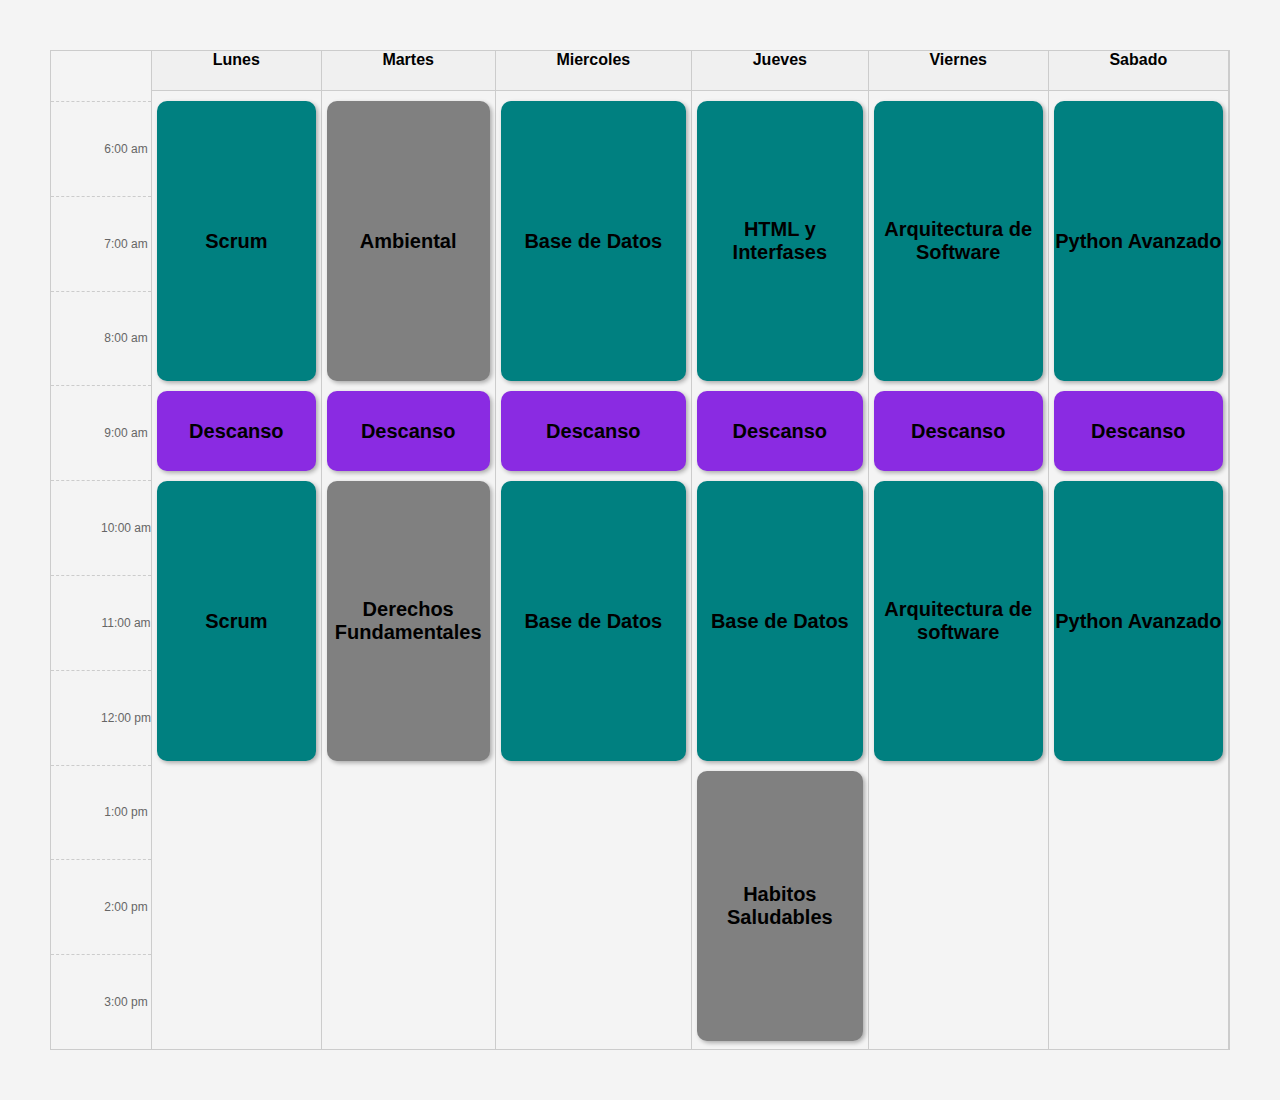
<file: evidencia_flexbox/Calendario_semanal/Index.html>
<!DOCTYPE html>
<html lang="en">
<head>
    <meta charset="UTF-8">
    <meta name="viewport" content="width=device-width, initial-scale=1.0">
    <title>Calendario Semanal</title>
    <link rel="stylesheet" href="calendario.css">
</head>
<body>
    <div class="calendar-container">
        <div class="time-bar">
            <span> 6:00 am </span>
            <span> 7:00 am </span>
            <span> 8:00 am </span>
            <span> 9:00 am </span>
            <span> 10:00 am </span>
            <span> 11:00 am </span>
            <span> 12:00 pm </span>
            <span> 1:00 pm </span>
            <span> 2:00 pm </span>
            <span> 3:00 pm </span>
        </div>
        <div class="week">
            <div class="day-column">
                <div class="day-header">
                    Lunes
                </div>
                <div class="day-content">
                    <div class="actividad1">
                        Scrum
                    </div>
                    <div class="actividad6">
                        Descanso
                    </div>
                    <div class="actividad7">
                        Scrum
                    </div>
                </div>
            </div>
            <div class="day-column">
                <div class="day-header">
                    Martes
                </div>
                <div class="day-content">
                    <div class="actividad2">
                        Ambiental
                    </div>
                    <div class="actividad6">
                        Descanso
                    </div>
                    <div class="actividad3">
                        Derechos Fundamentales
                    </div>
                </div>
            </div>
            <div class="day-column">
                <div class="day-header">
                    Miercoles
                </div>
                <div class="day-content">
                    <div class="actividad1">
                        Base de Datos
                    </div>
                    <div class="actividad6">
                        Descanso
                    </div>
                    <div class="actividad7">
                        Base de Datos
                    </div>
                </div>
            </div>
            <div class="day-column">
                <div class="day-header">
                    Jueves
                </div>
                <div class="day-content">
                    <div class="actividad1">
                        HTML y Interfases
                    </div>
                    <div class="actividad6">
                        Descanso
                    </div>
                    <div class="actividad7">
                        Base de Datos
                    </div>
                    <div class="actividad4">
                        Habitos Saludables
                    </div>
                </div>
            </div>
            <div class="day-column">
                <div class="day-header">
                    Viernes
                </div>
                <div class="day-content">
                    <div class="actividad1">
                        Arquitectura de Software
                    </div>
                    <div class="actividad6">
                        Descanso
                    </div>
                    <div class="actividad7">
                        Arquitectura de software
                    </div>  
                </div>
            </div>
            <div class="day-column">
                <div class="day-header">
                    Sabado
                </div>
                <div class="day-content">
                    <div class="actividad1">
                        Python Avanzado
                    </div>
                    <div class="actividad6">
                        Descanso
                    </div>
                    <div class="actividad7">
                        Python Avanzado
                    </div>
                </div>
            </div>
        </div>
    </div>
</body>
</file>
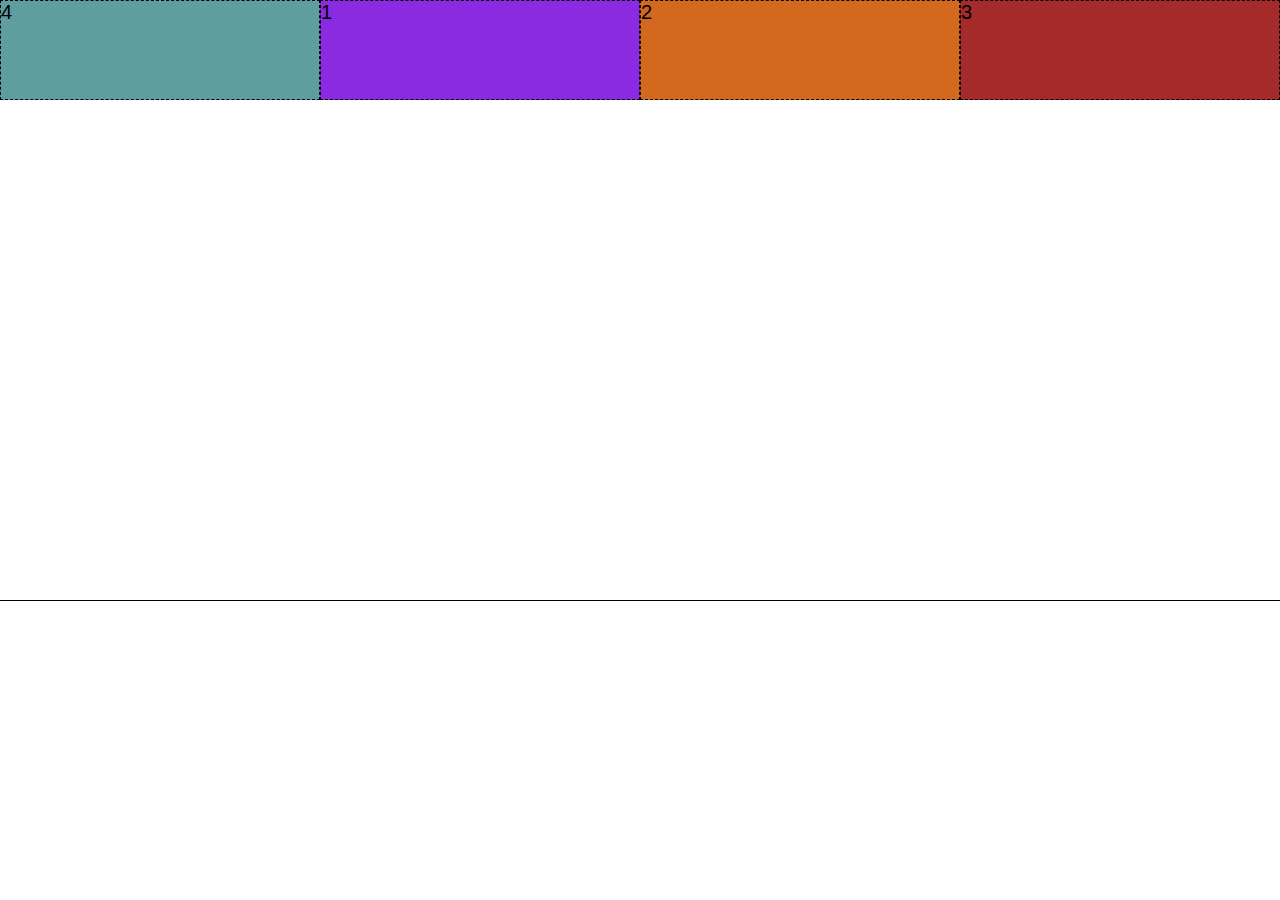
<file: evidencia_flexbox/flex_items/index.html>
<!DOCTYPE html>
<html lang="en">
<head>
    <meta charset="UTF-8">
    <meta name="viewport" content="width=device-width, initial-scale=1.0">
    <title>Document</title>
    <link rel="stylesheet" href="style.css">
</head>
<body>
    <div class="container">
        <div class="item">
            1
        </div>
        <div class="item">
            2
        </div>
        <div class="item">
            3
        </div>
        <div class="item">
            4
        </div>
    </div>
</body>
</html>
</file>
<file: evidencia_flexbox/Calendario_semanal/calendario.css>
*{
    margin: 0;
    padding: 0;
    box-sizing: border-box;
}

body{
    font-family: sans-serif;
    background: #f4f4f4;
    padding: 50px;
}

.calendar-container{
    display: flex;
    flex-direction: row;
    border: 1px solid #ccc;
    height: 1000px;
    background-color: fff;
}

.time-bar{
    display: flex;
    flex-direction: column;
    flex-wrap: nowrap;
    border-right: 1px solid #ccc;
    padding-top: 50px;
}

.time-bar > span{
    flex-grow: 1;
    padding-left: 50px;
    border-bottom: dashed 1px #ccc; 
    justify-content: center;
    align-items: center;
    display: flex;
    font-size: 12px;
    color: #666;
}

.time-bar > span:last-child{
    border-bottom: none;
}

.time-bar > span:first-child{
    border-top: dashed 1px #ccc;
}

.week{
    display: flex;
    flex-direction: row;
    flex-wrap: nowrap;
    flex-grow: 1;
}

.day-column{
    flex-grow: 1;
    display: flex;
    flex-direction: column;
    border-right: 1px solid #ccc;
}

.day-header{
    height: 40px;
    font-size: 16px;
    font-weight: bold;
    border-bottom: #ccc solid 1px;
    background: #f0f0f0;
    text-align: center;
}

.day-content{
    display: flex;
    flex-direction: column;
    position: relative;
}

.actividad1{
    position: absolute;
    height: 280px;
    background-color: teal;
    top: 10px;
    left: 5px;
    right: 5px;
    border-radius: 10px;
    box-shadow: 2px 2px 4px rgba(0,0,0,0.3);
    
    display: flex;
    justify-content: center;
    align-items: center;
    text-align: center;
    font-size: 20px;
    font-weight: bold;
}

.actividad2{
    position: absolute;
    height: 280px;
    background-color: grey;
    top: 10px;
    left: 5px;
    right: 5px;
    border-radius: 10px;
    box-shadow: 2px 2px 4px rgba(0,0,0,0.3);

    display: flex;
    justify-content: center;
    align-items: center;
    font-size: 20px;
    font-weight: bold;
}

.actividad3{
    position: absolute;
    height: 280px;
    background-color: grey;
    top: 390px;
    left: 5px;
    right: 5px;
    border-radius: 10px;
    box-shadow: 2px 2px 4px rgba(0,0,0,0.3);

    display: flex;
    justify-content: center;
    align-items: center;
    text-align: center;
    font-size: 20px;
    font-weight: bold;
}

.actividad4{
    position: absolute;
    height: 270px;
    background-color: gray;
    top: 680px;
    left: 5px;
    right: 5px;
    border-radius: 10px;
    box-shadow: 2px 2px 4px rgba(0,0,0,0.3);

    display: flex;
    justify-content: center;
    align-items: center;
    text-align: center;
    font-size: 20px;
    font-weight: bold;
}

.actividad5{
    position: absolute;
    height: 270px;
    background-color: blue;
    top: 680px;
    left: 5px;
    right: 5px;
    border-radius: 10px;
    box-shadow: 2px 2px 4px rgba(0,0,0,0.3);

    display: flex;
    justify-content: center;
    align-items: center;
    text-align: center;
    font-size: 20px;
    font-weight: bold;
}

.actividad6{
    position: absolute;
    height: 80px;
    background-color: blueviolet;
    top: 300px;
    left: 5px;
    right: 5px;
    border-radius: 10px;
    box-shadow: 2px 2px 4px rgba(0,0,0,0.3);

    display: flex;
    justify-content: center;
    align-items: center;
    text-align: center;
    font-size: 20px;
    font-weight: bold;
}

.actividad7{
    position: absolute;
    height: 280px;
    background-color: teal;
    top: 390px;
    left: 5px;
    right: 5px;
    border-radius: 10px;
    box-shadow: 2px 2px 4px rgba(0,0,0,0.3);

    display: flex;
    justify-content: center;
    align-items: center;
    text-align: center;
    font-size: 20px;
    font-weight: bold;
}
</file>
<file: evidencia_flexbox/flex_items/style.css>
*{
    margin:0;
    padding: 0;
    box-sizing: border-box;
}

body{
    font-family: Arial;
    font-size: 20px;
}

.container{
    display: flex;
    flex-direction: row;
    height: 600px;
    outline: 1px black solid;
}

.item{
    border: black dashed 1px;
    width: 100px;
    height: 100px;
}

.item:nth-child(1){
    background-color: blueviolet;
    /* order: por defecto tiene un valor de 0*/
    order: 1;
    flex-grow: 1;
    flex-shrink: 2;
}

.item:nth-child(2){
    background-color: chocolate;
    order: 3;
    flex-grow: 1;
    flex-shrink: 1;
}

.item:nth-child(3){
    background-color: brown;
    order: 5;
    flex-grow: 1;
    flex-shrink: 1.5;
}

.item:nth-child(4){
    background-color: cadetblue;
    flex-grow: 1;
    flex-shrink: 1;
}
</file>
